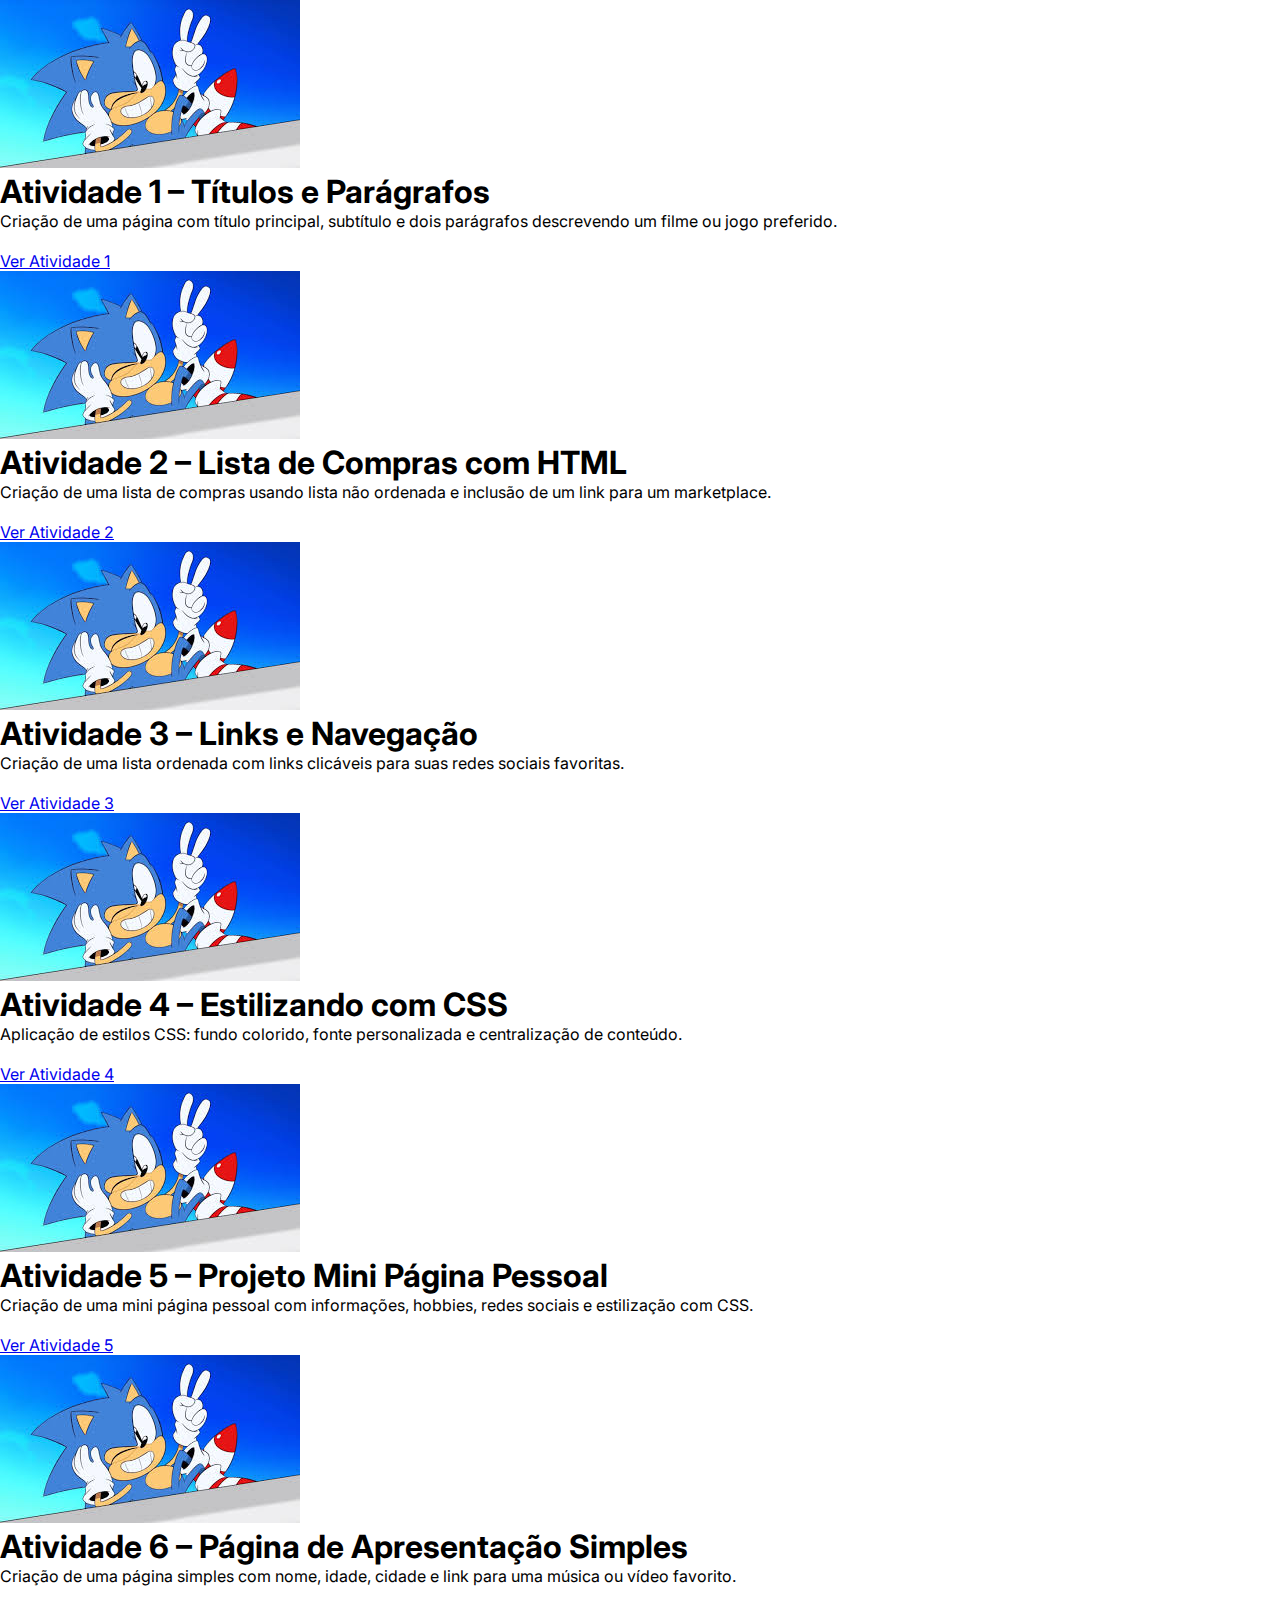
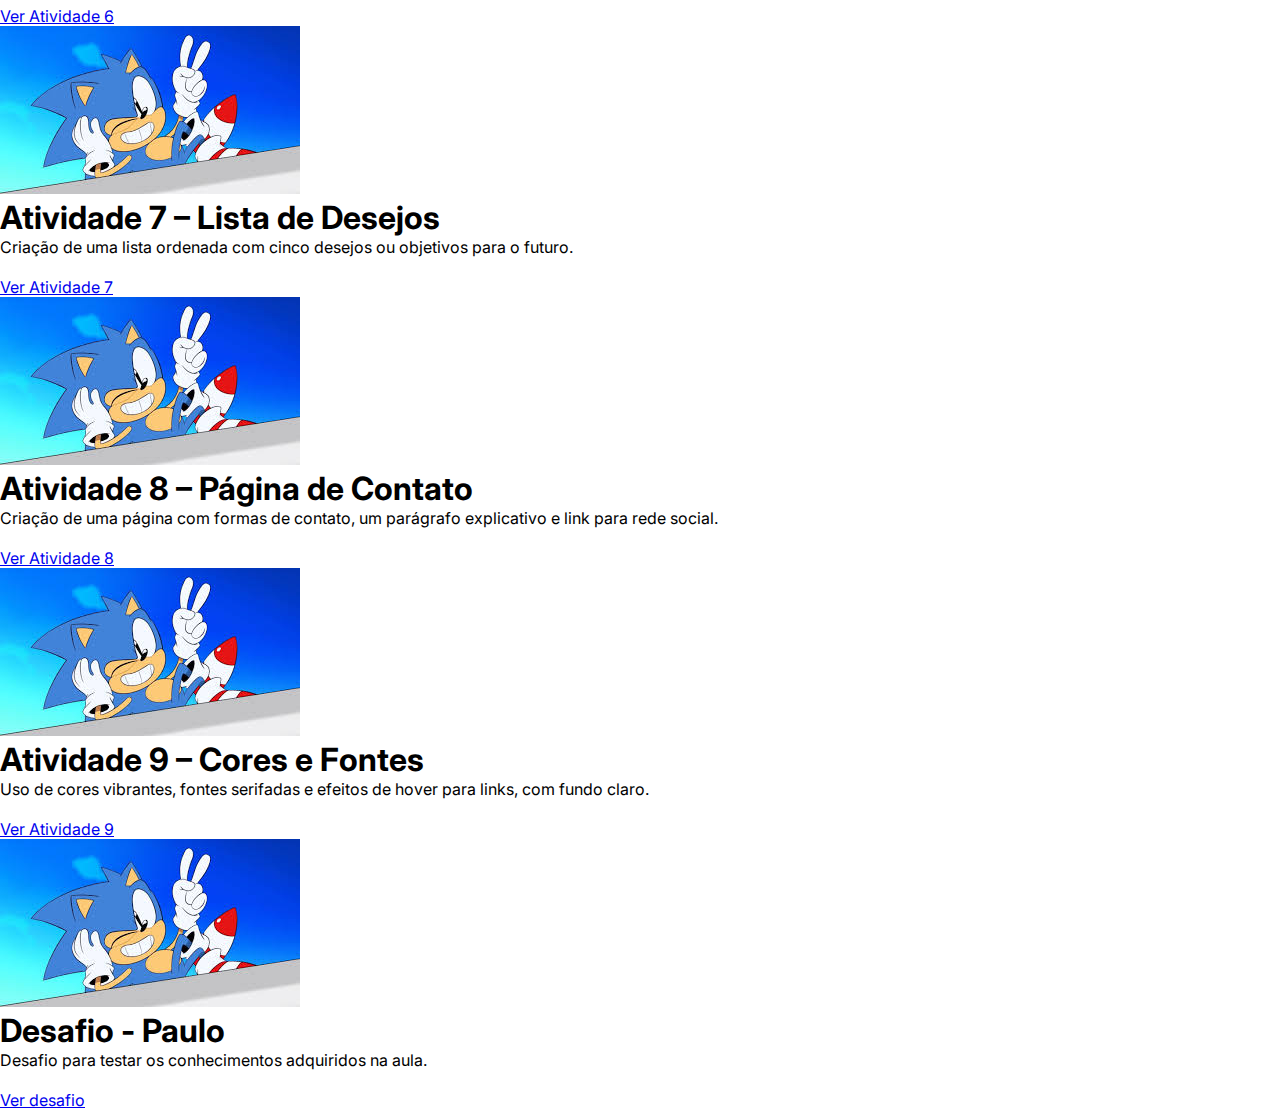
<file: index.html>
<!DOCTYPE html>
<html lang="pt-br">

<head>
    <meta charset="UTF-8">
    <meta name="viewport" content="width=device-width, initial-scale=1.0">
    <title>Atividades HTML e CSS</title>
    <link rel="stylesheet" href="./css/style.css">
</head>

<body>
    <section class="fundo grade">

        <!-- Atividade 1 -->
        <figure class="quadrado-pai">
            <img src="./img/sonic-mania.webp" alt="Sonic Mania">
            <figcaption>
                <h1>Atividade 1 – Títulos e Parágrafos</h1>
                <p>Criação de uma página com título principal, subtítulo e dois parágrafos descrevendo um filme ou jogo preferido.</p>
                <br>
                <a href="https://chinaglia77.github.io/Aula05/atividade1" target="_blank">Ver Atividade 1</a>
            </figcaption>
        </figure>

        <!-- Atividade 2 -->
        <figure class="quadrado-pai">
            <img src="./img/sonic-mania.webp" alt="Lista de Compras">
            <figcaption>
                <h1>Atividade 2 – Lista de Compras com HTML</h1>
                <p>Criação de uma lista de compras usando lista não ordenada e inclusão de um link para um marketplace.</p>
                <br>
                <a href="https://chinaglia77.github.io/Aula05/atividade2" target="_blank">Ver Atividade 2</a>
            </figcaption>
        </figure>

        <!-- Atividade 3 -->
        <figure class="quadrado-pai">
            <img src="./img/sonic-mania.webp" alt="Redes Sociais">
            <figcaption>
                <h1>Atividade 3 – Links e Navegação</h1>
                <p>Criação de uma lista ordenada com links clicáveis para suas redes sociais favoritas.</p>
                <br>
                <a href="https://chinaglia77.github.io/Aula05/atividade3" target="_blank">Ver Atividade 3</a>
            </figcaption>
        </figure>

        <!-- Atividade 4 -->
        <figure class="quadrado-pai">
            <img src="./img/sonic-mania.webp" alt="Estilo com CSS">
            <figcaption>
                <h1>Atividade 4 – Estilizando com CSS</h1>
                <p>Aplicação de estilos CSS: fundo colorido, fonte personalizada e centralização de conteúdo.</p>
                <br>
                <a href="https://chinaglia77.github.io/Aula05/atividade4" target="_blank">Ver Atividade 4</a>
            </figcaption>
        </figure>

        <!-- Atividade 5 -->
        <figure class="quadrado-pai">
            <img src="./img/sonic-mania.webp" alt="Mini Página Pessoal">
            <figcaption>
                <h1>Atividade 5 – Projeto Mini Página Pessoal</h1>
                <p>Criação de uma mini página pessoal com informações, hobbies, redes sociais e estilização com CSS.</p>
                <br>
                <a href="https://chinaglia77.github.io/Aula05/atividade5" target="_blank">Ver Atividade 5</a>
            </figcaption>
        </figure>

        <!-- Atividade 6 -->
        <figure class="quadrado-pai">
            <img src="./img/sonic-mania.webp" alt="Apresentação Pessoal">
            <figcaption>
                <h1>Atividade 6 – Página de Apresentação Simples</h1>
                <p>Criação de uma página simples com nome, idade, cidade e link para uma música ou vídeo favorito.</p>
                <br>
                <a href="https://chinaglia77.github.io/Aula05/atividade6" target="_blank">Ver Atividade 6</a>
            </figcaption>
        </figure>

        <!-- Atividade 7 -->
        <figure class="quadrado-pai">
            <img src="./img/sonic-mania.webp" alt="Lista de Desejos">
            <figcaption>
                <h1>Atividade 7 – Lista de Desejos</h1>
                <p>Criação de uma lista ordenada com cinco desejos ou objetivos para o futuro.</p>
                <br>
                <a href="https://chinaglia77.github.io/Aula05/atividade7" target="_blank">Ver Atividade 7</a>
            </figcaption>
        </figure>

        <!-- Atividade 8 -->
        <figure class="quadrado-pai">
            <img src="./img/sonic-mania.webp" alt="Página de Contato">
            <figcaption>
                <h1>Atividade 8 – Página de Contato</h1>
                <p>Criação de uma página com formas de contato, um parágrafo explicativo e link para rede social.</p>
                <br>
                <a href="https://chinaglia77.github.io/Aula05/atividade8" target="_blank">Ver Atividade 8</a>
            </figcaption>
        </figure>

        <!-- Atividade 9 -->
        <figure class="quadrado-pai">
            <img src="./img/sonic-mania.webp" alt="Cores e Fontes">
            <figcaption>
                <h1>Atividade 9 – Cores e Fontes</h1>
                <p>Uso de cores vibrantes, fontes serifadas e efeitos de hover para links, com fundo claro.</p>
                <br>
                <a href="https://chinaglia77.github.io/Aula05/atividade9" target="_blank">Ver Atividade 9</a>
            </figcaption>
        </figure>

            <!-- Atividade 10 -->
        <figure class="quadrado-pai">
                <img src="./img/sonic-mania.webp" alt="Cores e Fontes">
                <figcaption>
                    <h1>Desafio - Paulo</h1>
                    <p>Desafio para testar os conhecimentos adquiridos na aula.</p>
                    <br>
                    <a href="https://chinaglia77.github.io/Aula05/desafio" target="_blank">Ver desafio</a>
                </figcaption>
            </figure>

    </section>
</body>

</html>
</file>
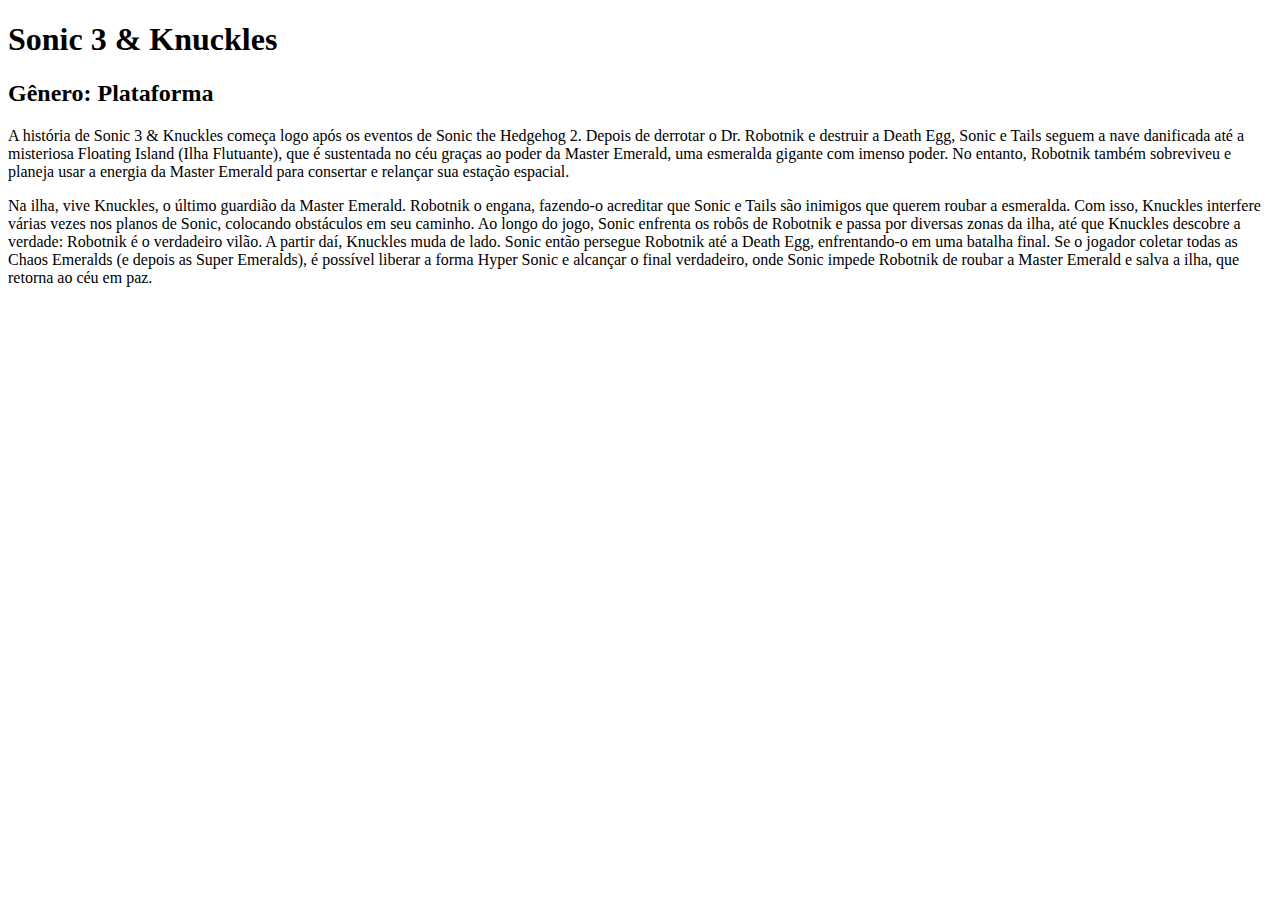
<file: atividade1.html>
<!DOCTYPE html>
<html lang="pt-br">
<head>
    <meta charset="UTF-8">
    <meta name="viewport" content="width=device-width, initial-scale=1.0">
    <title>Atividade 1 - Títulos e Parágrafos</title>
</head>
<body>
    <h1>Sonic 3 & Knuckles</h1>
    <h2>Gênero: Plataforma</h2>
    <p>
        A história de Sonic 3 & Knuckles começa logo após os eventos de Sonic the Hedgehog 2. Depois de derrotar o Dr. Robotnik e destruir a Death Egg, Sonic e Tails seguem a nave danificada até a misteriosa Floating Island (Ilha Flutuante), que é sustentada no céu graças ao poder da Master Emerald, uma esmeralda gigante com imenso poder. No entanto, Robotnik também sobreviveu e planeja usar a energia da Master Emerald para consertar e relançar sua estação espacial.
    </p>
    <p>
        Na ilha, vive Knuckles, o último guardião da Master Emerald. Robotnik o engana, fazendo-o acreditar que Sonic e Tails são inimigos que querem roubar a esmeralda. Com isso, Knuckles interfere várias vezes nos planos de Sonic, colocando obstáculos em seu caminho. Ao longo do jogo, Sonic enfrenta os robôs de Robotnik e passa por diversas zonas da ilha, até que Knuckles descobre a verdade: Robotnik é o verdadeiro vilão. A partir daí, Knuckles muda de lado. Sonic então persegue Robotnik até a Death Egg, enfrentando-o em uma batalha final. Se o jogador coletar todas as Chaos Emeralds (e depois as Super Emeralds), é possível liberar a forma Hyper Sonic e alcançar o final verdadeiro, onde Sonic impede Robotnik de roubar a Master Emerald e salva a ilha, que retorna ao céu em paz.
    </p>
</body>
</html>
</file>
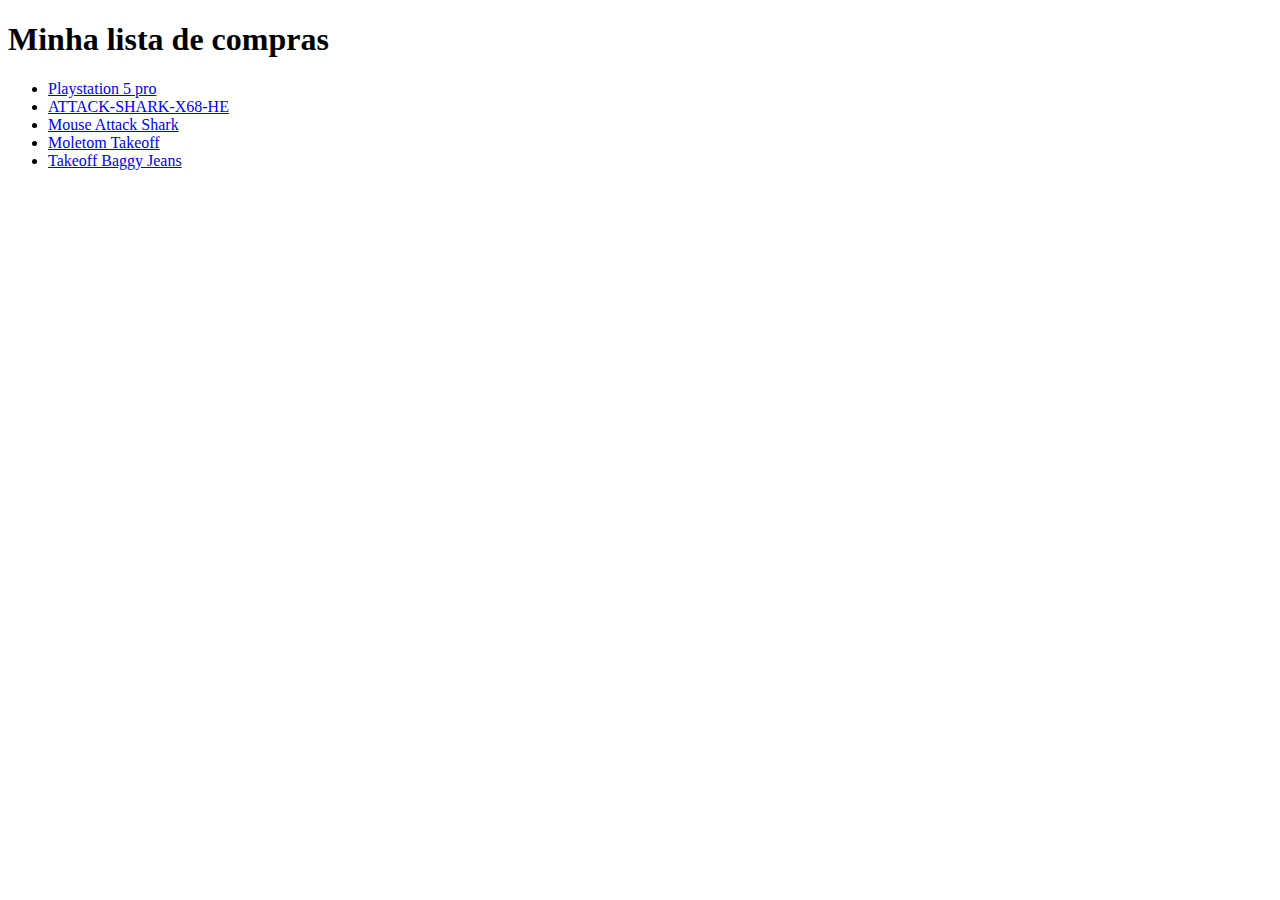
<file: atividade2.html>
<!DOCTYPE html>
<html lang="pt-br">
<head>
    <meta charset="UTF-8">
    <meta name="viewport" content="width=device-width, initial-scale=1.0">
    <title>Atividade 2 – Lista de Compras com HTML</title>
</head>
<body>
    <h1>Minha lista de compras</h1>
    <ul>
        <li><a href="https://www.amazon.com.br/PlayStation-1000046552-Console-PlayStation%C2%AE5-Pro/dp/B0DH8J5YGH/ref=sr_1_1?adgrpid=1136896712339488&dib=eyJ2IjoiMSJ9.[base64].Jfx-m4Zyq7ebGWMqiYmJ2FM6SumMoJ9f0ZRnEB0OWoA&dib_tag=se&hvadid=71056197296138&hvbmt=be&hvdev=c&hvlocphy=147689&hvnetw=o&hvqmt=e&hvtargid=kwd-71056738461628%3Aloc-20&hydadcr=28993_14591443&keywords=ps5+pro&mcid=21ed75ab00493cccadae3e3544e6613d&qid=1747826907&sr=8-1&ufe=app_do%3Aamzn1.fos.a492fd4a-f54d-4e8d-8c31-35e0a04ce61e">Playstation 5 pro</a></li>
        <li><a href="https://www.amazon.com.br/ATTACK-SHARK-X68-HE-acionamento/dp/B0DQXWDM39?th=1">ATTACK-SHARK-X68-HE</a></li>
        <li><a href="https://pt.aliexpress.com/item/1005007693930368.html?src=bing&aff_short_key=UneMJZVf&aff_platform=true&isdl=y&albch=shopping&acnt=135095331&isdl=y&albcp=555334330&albag=1299623943803236&slnk=&trgt=pla-2333026235576184&plac=&crea=81226555525909&netw=o&device=c&mtctp=e&utm_source=Bing&utm_medium=shopping&utm_campaign=PA_Bing_BR_Pmax_Electronics_maxvalue_20250304_newstore&utm_content=BR-ALL&utm_term=mouse%20attack%20shark&msclkid=ae5b13ffc4071bf020e57bd27d34ec45&gatewayAdapt=glo2bra">Mouse Attack Shark</a></li>
        <li><a href="https://takeoffcollection.com.br/produtos/1600cc-black-zip-hoodie/">Moletom Takeoff</a></li>
        <li><a href="https://takeoffcollection.com.br/produtos/tkf-baggy-scientist-jeans/">Takeoff Baggy Jeans</a></li>
    </ul>
</body>
</html>
</file>
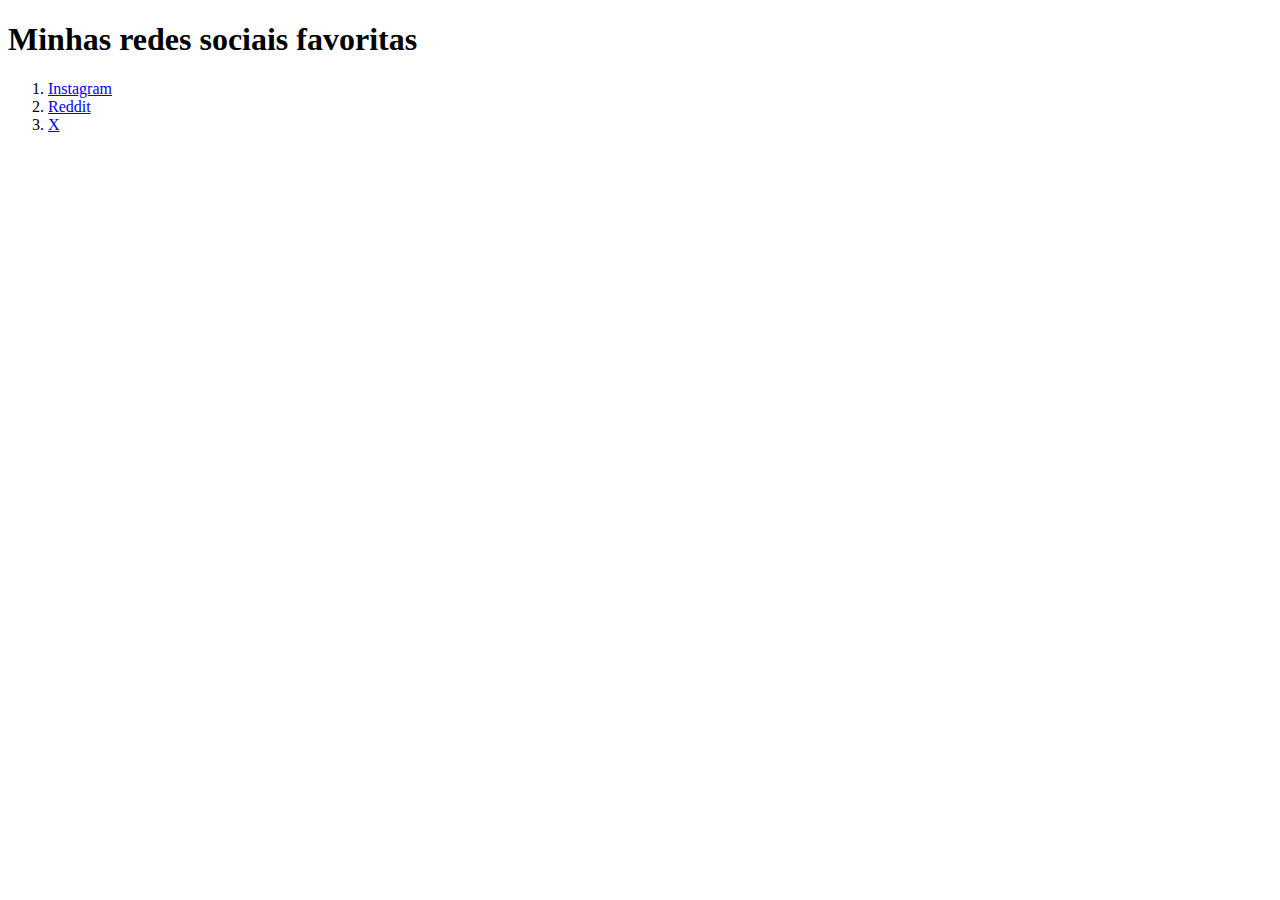
<file: atividade3.html>
<!DOCTYPE html>
<html lang="pt-br">
<head>
    <meta charset="UTF-8">
    <meta name="viewport" content="width=device-width, initial-scale=1.0">
    <title>Atividade 3 – Links e Navegação</title>
</head>
<body>
    <h1>Minhas redes sociais favoritas</h1>
    <ol>
        <li><a href="https://www.instagram.com/">Instagram</a></li>
        <li><a href="https://www.reddit.com/">Reddit</a></li>
        <li><a href="https://x.com/">X</a></li>
    </ol>
</body>
</html>
</file>
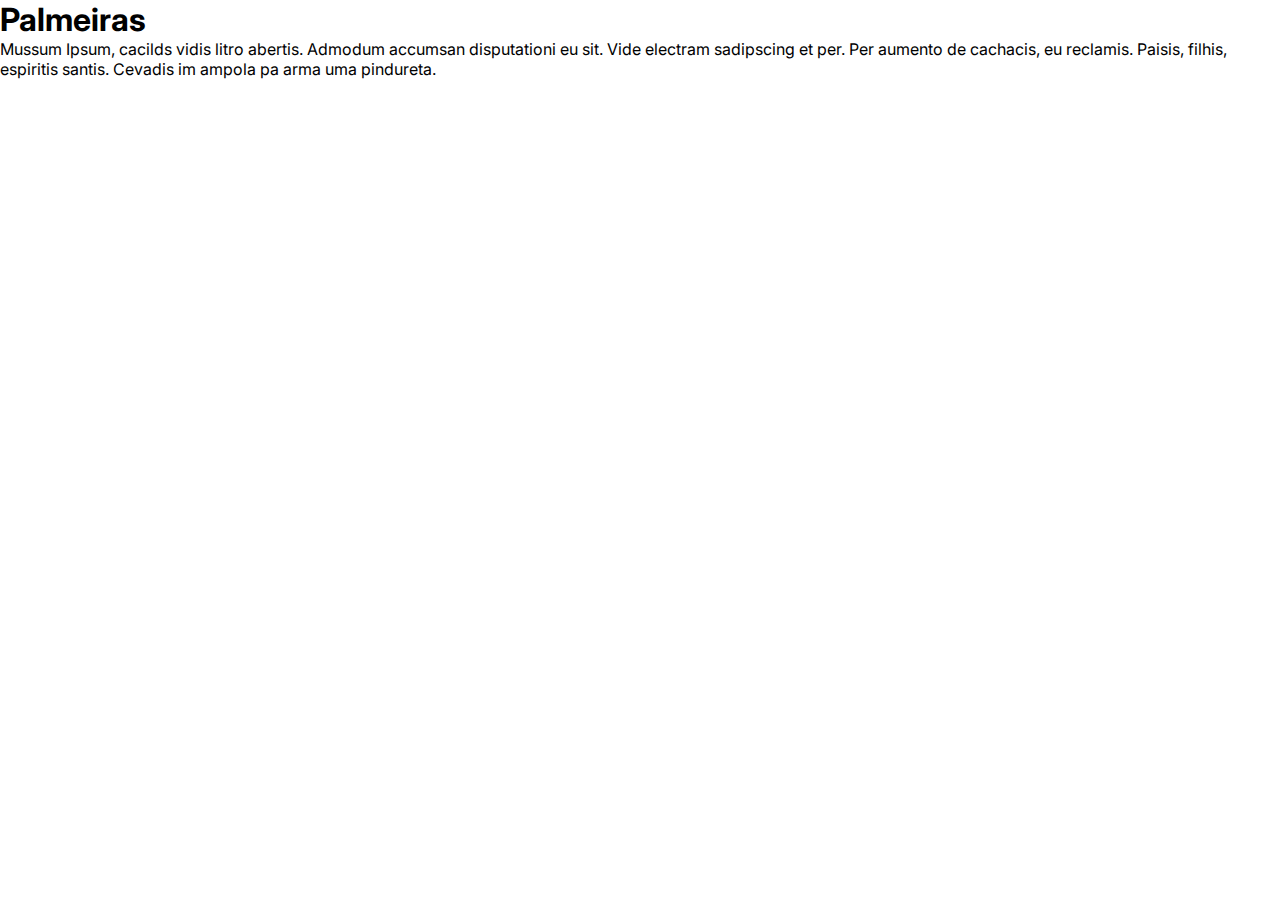
<file: atividade4.html>
<!DOCTYPE html>
<html lang="pt-br">
<head>
    <meta charset="UTF-8">
    <meta name="viewport" content="width=device-width, initial-scale=1.0">
    <title>Atividade 4 – Estilizando com CSS</title>
    <link rel="stylesheet" href="./css/style.css">
</head>
<body>
    <h1 class="titulo">Palmeiras</h1>
    <p>
        Mussum Ipsum, cacilds vidis litro abertis. Admodum accumsan disputationi eu sit. Vide electram sadipscing et per. Per aumento de cachacis, eu reclamis. Paisis, filhis, espiritis santis. Cevadis im ampola pa arma uma pindureta.
    </p>
</body>
</html>
</file>
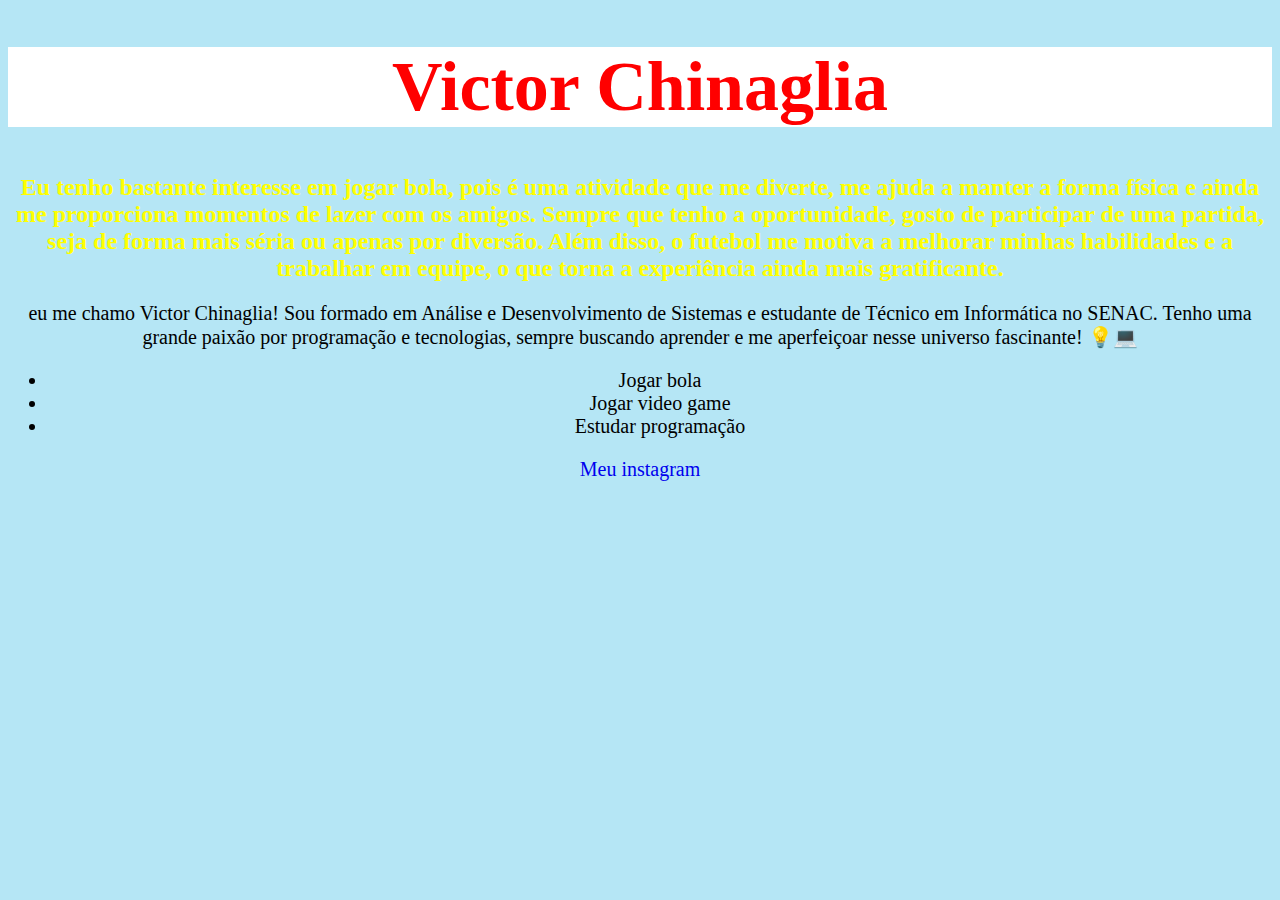
<file: atividade5.html>
<!DOCTYPE html>
<html lang="pt-br">
<head>
    <meta charset="UTF-8">
    <meta name="viewport" content="width=device-width, initial-scale=1.0">
    <title>Atividade 5 – Projeto Mini Página Pessoal</title></head>
    <link rel="stylesheet" href="./css/atividade5.css">
<body>
    <h1>Victor Chinaglia</h1>
    <h2>
        Eu tenho bastante interesse em jogar bola, pois é uma atividade que me diverte, me ajuda a manter a forma física e ainda me proporciona momentos de lazer com os amigos. Sempre que tenho a oportunidade, gosto de participar de uma partida, seja de forma mais séria ou apenas por diversão. Além disso, o futebol me motiva a melhorar minhas habilidades e a trabalhar em equipe, o que torna a experiência ainda mais gratificante.
    </h2>
    <p>
        eu me chamo Victor Chinaglia! Sou formado em Análise e Desenvolvimento de Sistemas e estudante de Técnico em Informática no SENAC. Tenho uma grande paixão por programação e tecnologias, sempre buscando aprender e me aperfeiçoar nesse universo fascinante! 💡💻
    </p>
    <ul>
        <li>Jogar bola</li>
        <li>Jogar video game</li>
        <li>Estudar programação</li>
    </ul>

    <a href="https://www.instagram.com/kk_vitinho/">Meu instagram</a>
</body>
</html>
</file>
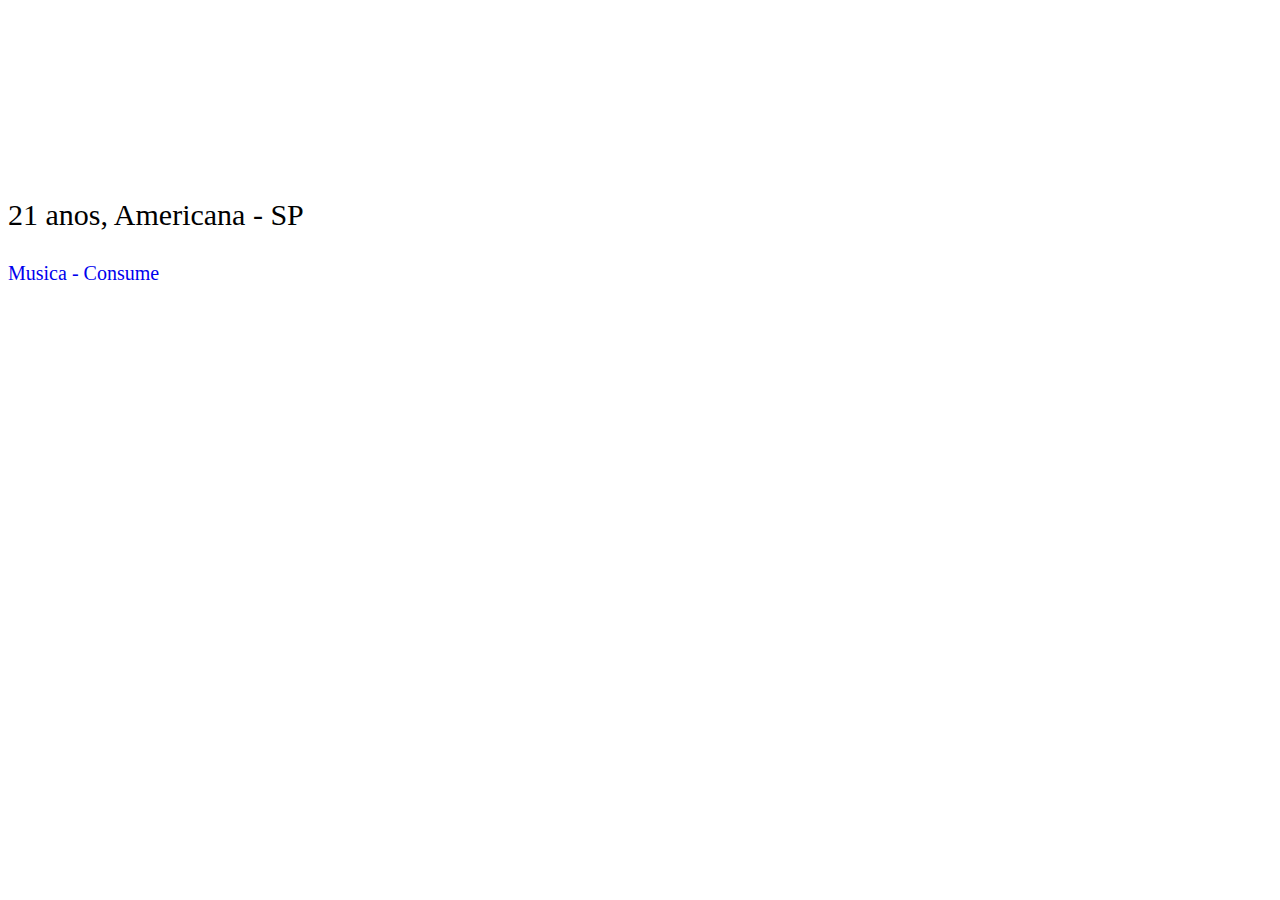
<file: atividade6.html>
<!DOCTYPE html>
<html lang="pt-br">
<head>
    <meta charset="UTF-8">
    <meta name="viewport" content="width=device-width, initial-scale=1.0">
    <title>Atividade 6 – Página de Apresentação Simples</title>
    <link rel="stylesheet" href="./css/atividade6.css">
</head>
<body>
    <h1>Victor Chinaglia </h1>
    <p>21 anos, Americana - SP</p>
    <a href="https://www.youtube.com/watch?v=OQKN1Aqe69k" target="_blank">Musica - Consume</a>
</body>
</html>
</file>
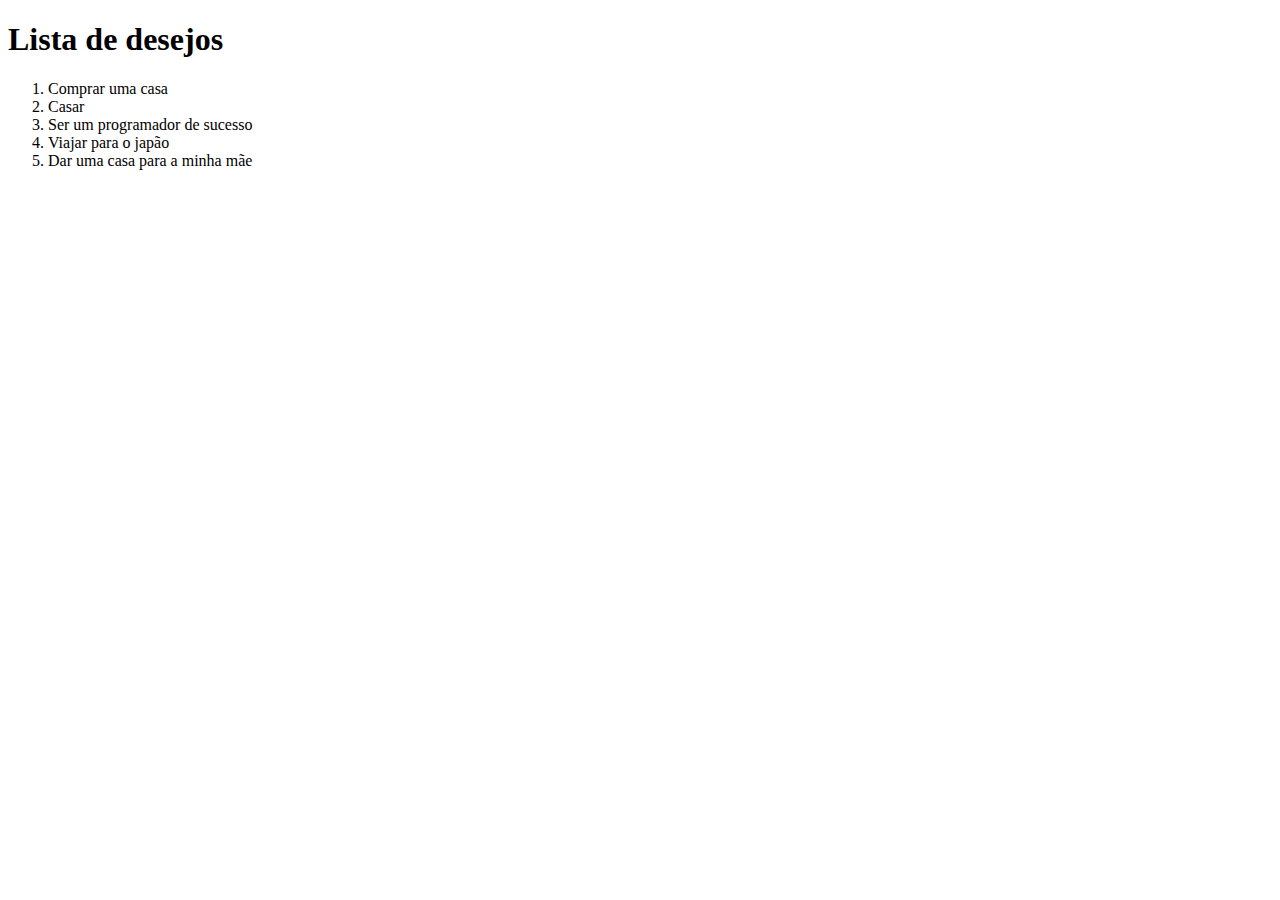
<file: atividade7.html>
<!DOCTYPE html>
<html lang="pt-br">
<head>
    <meta charset="UTF-8">
    <meta name="viewport" content="width=device-width, initial-scale=1.0">
    <title>Atividade 7 - Lista de Desejos</title>
</head>
<body>
    <h1>Lista de desejos</h1>
    <ol>
        <li>Comprar uma casa</li>
        <li>Casar</li>
        <li>Ser um programador de sucesso</li>
        <li>Viajar para o japão</li>
        <li>Dar uma casa para a minha mãe</li>
    </ol>
</body>
</html>
</file>
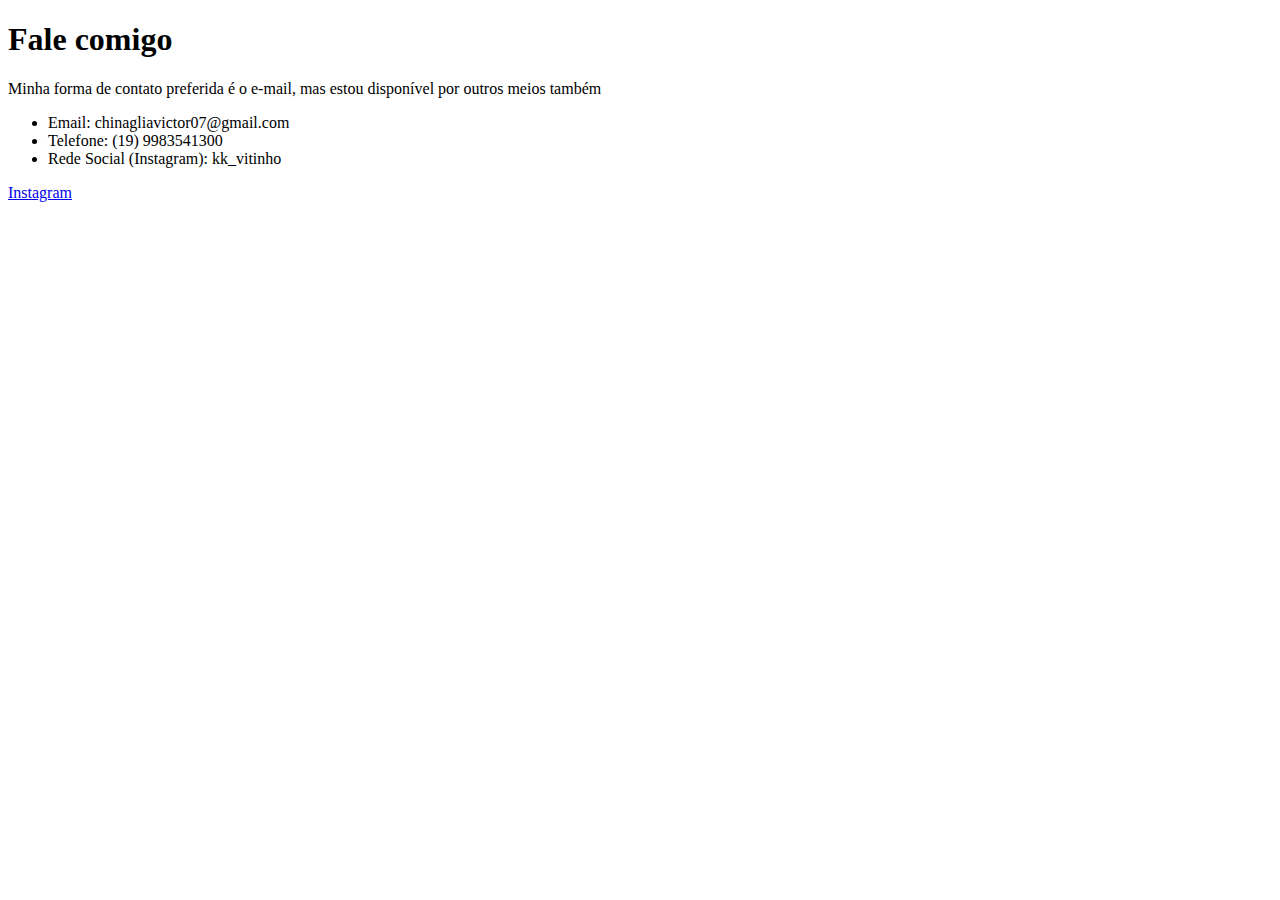
<file: atividade8.html>
<!DOCTYPE html>
<html lang="pt-br">
<head>
    <meta charset="UTF-8">
    <meta name="viewport" content="width=device-width, initial-scale=1.0">
    <title>Atividade 8 – Página de Contato</title>
</head>
<body>
    <h1>Fale comigo</h1>
    <p>
        Minha forma de contato preferida é o e-mail, mas estou disponível por outros meios também
    </p>
    <ul>
        <li>Email: chinagliavictor07@gmail.com</li>
        <li>Telefone: (19) 9983541300</li>
        <li>Rede Social (Instagram): kk_vitinho</li>
    </ul>

    <a href="https://www.instagram.com/kk_vitinho/?next=%2F" target="_blank">Instagram</a>
</body>
</html>
</file>
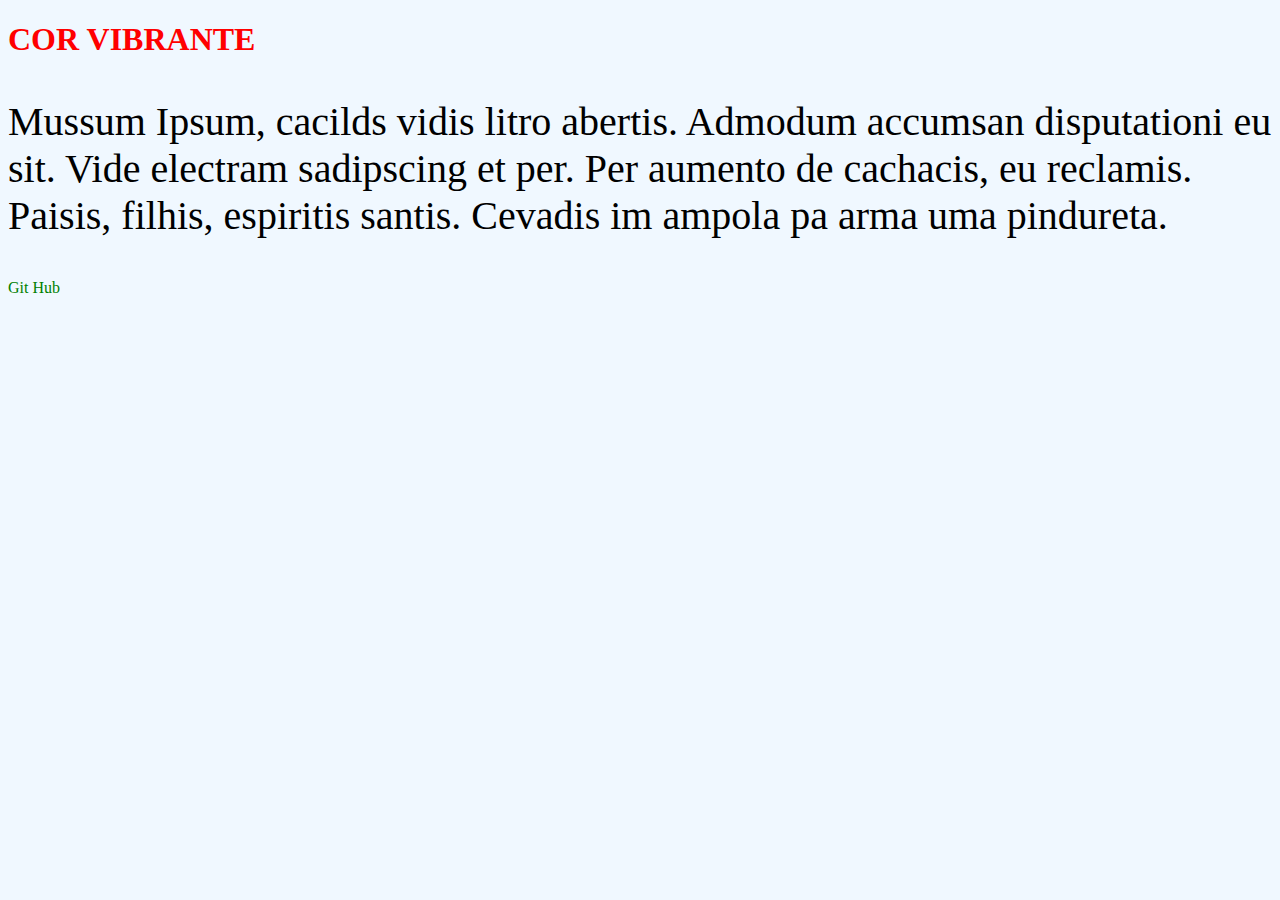
<file: atividade9.html>
<!DOCTYPE html>
<html lang="pt-br">
<head>
    <meta charset="UTF-8">
    <meta name="viewport" content="width=device-width, initial-scale=1.0">
    <title>Atividade 9 – Cores e Fontes</title>
    <link rel="stylesheet" href="./css/atividade9.css">
</head>
<body>
    <h1>COR VIBRANTE</h1>
    <p>
        Mussum Ipsum, cacilds vidis litro abertis. Admodum accumsan disputationi eu sit. Vide electram sadipscing et per. Per aumento de cachacis, eu reclamis. Paisis, filhis, espiritis santis. Cevadis im ampola pa arma uma pindureta.
    </p>

    <a href="https://github.com/chinaglia77">Git Hub</a>
</body>
</html>
</file>
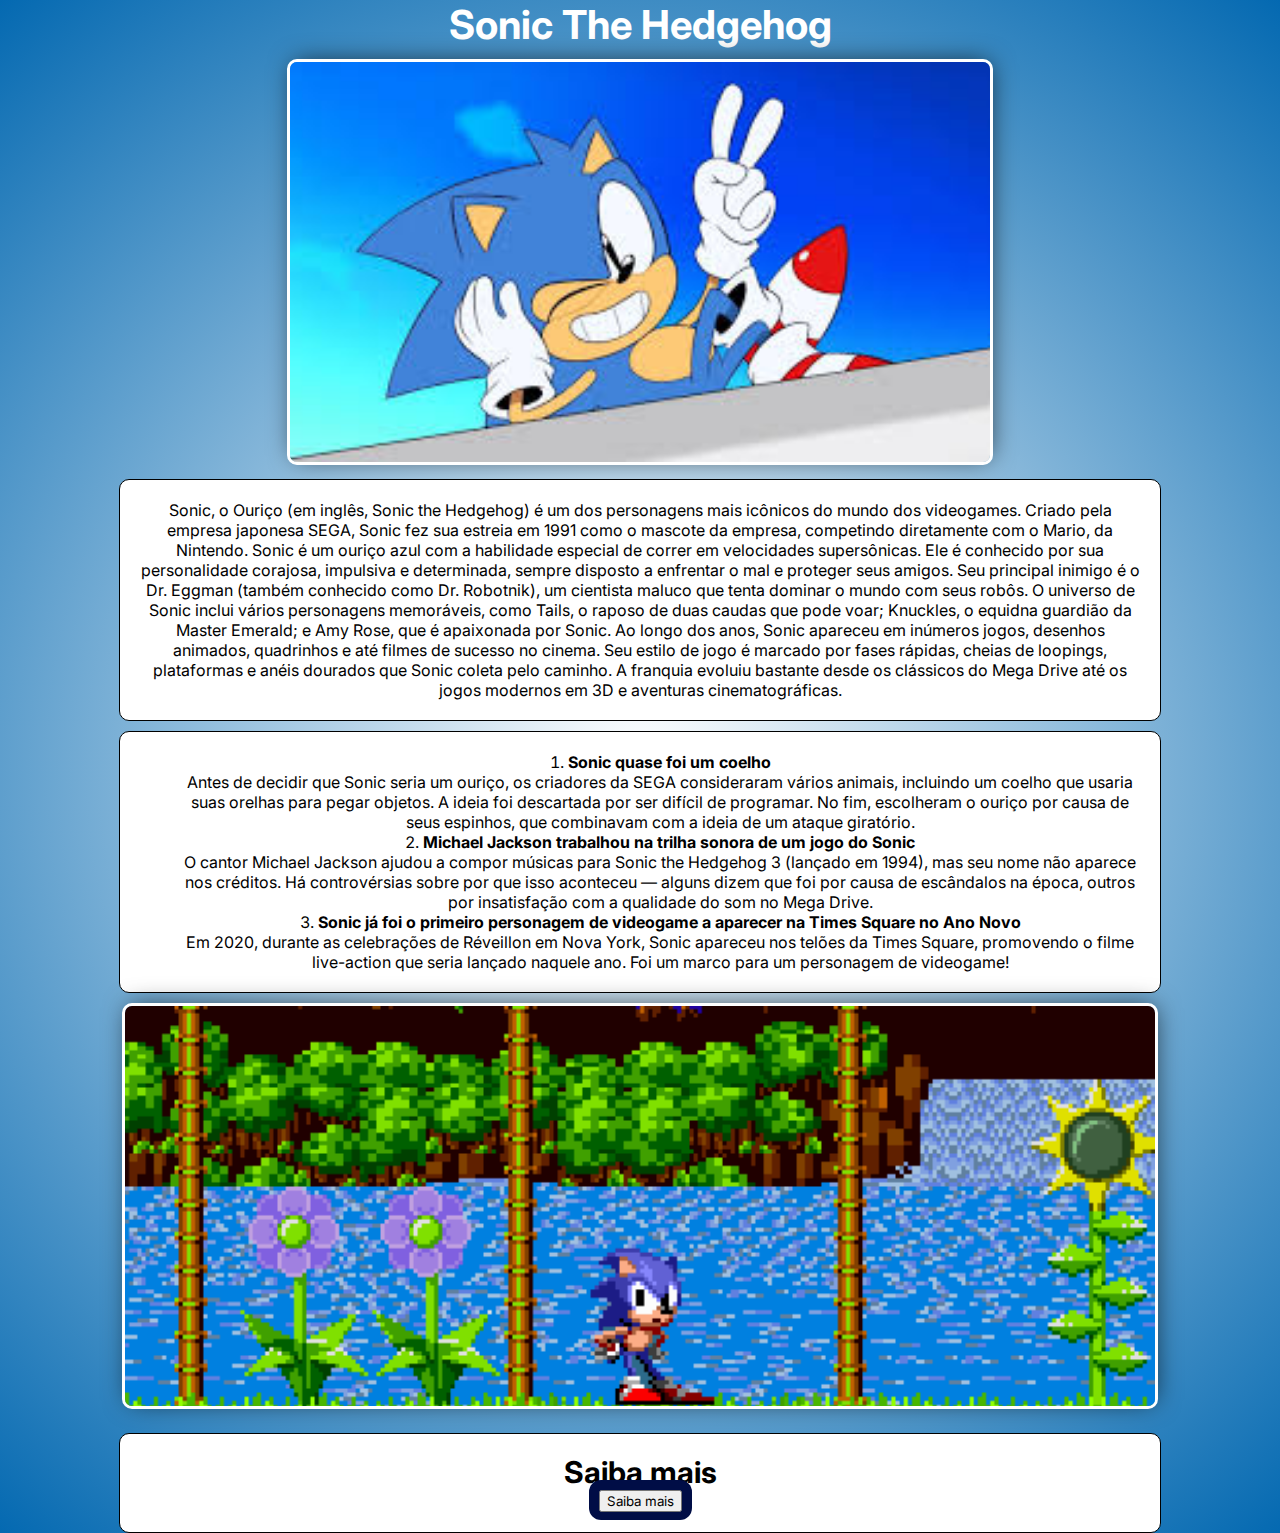
<file: desafio.html>
<!DOCTYPE html>
<html lang="pt-br">
<head>
    <meta charset="UTF-8">
    <meta name="viewport" content="width=device-width, initial-scale=1.0">
    <title>Desafio - Página de Personagem Favorito</title>
    <link rel="stylesheet" href="./css/desafio.css">
</head>
<body>

    <section class="fundo">
        
        <section class="area-sonic">
            <h1>Sonic The Hedgehog</h1>
    
            <img class="img-sonic" src="./img/sonic-mania.webp" alt="Sonic sorrindo">
        </section>
    
        <section class="descricao">
            <p>
                Sonic, o Ouriço (em inglês, Sonic the Hedgehog) é um dos personagens mais icônicos do mundo dos videogames. Criado pela empresa japonesa SEGA, Sonic fez sua estreia em 1991 como o mascote da empresa, competindo diretamente com o Mario, da Nintendo.
    
                Sonic é um ouriço azul com a habilidade especial de correr em velocidades supersônicas. Ele é conhecido por sua personalidade corajosa, impulsiva e determinada, sempre disposto a enfrentar o mal e proteger seus amigos. Seu principal inimigo é o Dr. Eggman (também conhecido como Dr. Robotnik), um cientista maluco que tenta dominar o mundo com seus robôs.
                
                O universo de Sonic inclui vários personagens memoráveis, como Tails, o raposo de duas caudas que pode voar; Knuckles, o equidna guardião da Master Emerald; e Amy Rose, que é apaixonada por Sonic. Ao longo dos anos, Sonic apareceu em inúmeros jogos, desenhos animados, quadrinhos e até filmes de sucesso no cinema.
                
                Seu estilo de jogo é marcado por fases rápidas, cheias de loopings, plataformas e anéis dourados que Sonic coleta pelo caminho. A franquia evoluiu bastante desde os clássicos do Mega Drive até os jogos modernos em 3D e aventuras cinematográficas.
            </p>
        </section>
    
        <section class="curiosidade">
            <ol>
                <li>
                   <strong>Sonic quase foi um coelho </strong>
                    <p>
                        Antes de decidir que Sonic seria um ouriço, os criadores da SEGA consideraram vários animais, incluindo um coelho que usaria suas orelhas para pegar objetos. A ideia foi descartada por ser difícil de programar. No fim, escolheram o ouriço por causa de seus espinhos, que combinavam com a ideia de um ataque giratório.
                    </p>
                </li>
    
                <li>
                    <strong>Michael Jackson trabalhou na trilha sonora de um jogo do Sonic</strong>
                    <p>
                        O cantor Michael Jackson ajudou a compor músicas para Sonic the Hedgehog 3 (lançado em 1994), mas seu nome não aparece nos créditos. Há controvérsias sobre por que isso aconteceu — alguns dizem que foi por causa de escândalos na época, outros por insatisfação com a qualidade do som no Mega Drive.
                    </p>
                </li>
    
                <li>
                    <strong>Sonic já foi o primeiro personagem de videogame a aparecer na Times Square no Ano Novo</strong>
                    <p>
                        Em 2020, durante as celebrações de Réveillon em Nova York, Sonic apareceu nos telões da Times Square, promovendo o filme live-action que seria lançado naquele ano. Foi um marco para um personagem de videogame!
                    </p>
                </li>
            </ol>
        </section>

        <section class="destaques">
            <img class="gif-sonic" src="./img/gif_sonic.gif" alt="gif do sonic bravo">
        </section>

        <section class="saiba-mais">
            <h1 class="titulo-saiba-mais">Saiba mais</h1>
            <a href="https://sonic.fandom.com/wiki/Sonic_the_Hedgehog" target="_blank"><button class="btn-saiba-mais">Saiba mais</button></a>
        </section>
    </section>

</body>
</html>
</file>
<file: css/style.css>
@font-face {
    font-family: "Inter";
    src: url(../font/Inter-VariableFont_opsz\,wght.ttf);
}

*{
    margin: 0;
    font-family: "Inter";
}

.fundo-pagina{
    background-color: #ffffff;
    height: 100vh;
    display: flex;
    justify-content: center;
    align-items: center;
}

.grid-container{
    display: grid;
    grid-template-columns: repeat(3, 1fr); /* 3 colunas iguais */
    gap: 20px;
    max-width: 1000px;      /* Define largura máxima para centralizar */
    margin: 0 auto;          /* Centraliza o grid na tela */
}

.card-atividades{
    display: flex;
    flex-direction: column;
    width: 300px;
    box-shadow: -1px -1px 13px -4px rgba(0,0,0,0.75);
    -webkit-box-shadow: -1px -1px 13px -4px rgba(0,0,0,0.75);
    -moz-box-shadow: -1px -1px 13px -4px rgba(0,0,0,0.75);;
    height: 190px;         /* altura fixa para todos os cards */
    background-color: #ffffff;
    padding: 10px;
    border-radius: 30px;
    gap: 10px;
}

.card-atividades h1{
    font-size: 20px;
    color: #000000;
}

.card-atividades p {
    color: #494949;
    height: 80px;      /* altura fixa para o parágrafo */
    overflow: hidden;  /* esconde texto que ultrapassar essa altura */
    flex-grow: 1;      /* ocupa espaço restante */
}

.card-atividades button{
    padding: 5px;
    width: 100%;
    height: 40px;
    border-radius: 30px;
    outline: none;
    border: none;
    background-color: #000;
    color: #fff;
    font-weight: bold;
    font-size: 16px;
    cursor: pointer;
}

.card-atividades button:hover{
    background-color: #494949;
}
</file>
<file: css/atividade5.css>
@font-face {
    font-family: "Inter";
    src: url(../font/Inter-VariableFont_opsz\,wght.ttf);
}

body{
    background-color: #b5e6f5;
    text-align: center;
}

h1{
    color: red;
    font-size: 70px;
    font-weight: bold;
    background-color: #fff;
}

h2{
    color: yellow;
}

p{
    font-size: 20px;
}

ul{
    font-size: 20px;
}

a{
    font-size: 20px;
    text-decoration: none;
}
</file>
<file: css/atividade6.css>
@font-face {
    font-family: "Inter";
    src: url(../font/Inter-VariableFont_opsz\,wght.ttf);
}

.fundo-pagina{
    text-align: center;
    background-color: #660303;
}

h1{
    font-weight: 300;
    font-size: 80px;
    color: #fff;
}

p{
    font-size: 30px;
    background-color: #fff;
}

a{
    font-size: 20px;
    text-decoration: none;
    background-color: #fff;
}
</file>
<file: css/atividade9.css>
@font-face {
    font-family: "AbhayaLibre";
    src: url(../font/AbhayaLibre-Regular.ttf);
}

body{
    background-color: aliceblue;
}

h1{
    color: red;
}

p{
    font-size: 40px;
}

a{
    text-decoration: none;
    color: green;
}

a:hover{
    color: #aa6907;
}
</file>
<file: css/desafio.css>
@font-face {
    font-family: "Inter";
    src: url(../font/Inter-VariableFont_opsz\,wght.ttf);
}

*{
    margin: 0;
    text-align: center; 
    font-family: "Inter";   
}

.fundo{
    background-color: #ffffff;
    background: radial-gradient(circle,rgba(255, 255, 255, 1) 0%, rgb(4, 105, 177) 100%);
    display: flex;
    flex-direction: column;
    align-items: center;
}


h1{
    color: #fff;
    font-size: 40px;
}

img{
    width: 700px;
    height: 400px;
    object-fit: cover;
    border-radius: 10px;
    border: solid #ffffff;
    margin: 10px;
    box-shadow: 2px -2px 26px -6px rgba(0,0,0,0.75);
    -webkit-box-shadow: 2px -2px 26px -6px rgba(0,0,0,0.75);
    -moz-box-shadow: 2px -2px 26px -6px rgba(0,0,0,0.75);
}

.descricao{
    background-color: #fff;
    border-radius: 10px;
    padding: 20px;
    width: 1000px;
    border: 1px #000000 solid;
}

.curiosidade{
    margin-top: 10px;
    background-color: #fff;
    border-radius: 10px;
    padding: 20px;
    width: 1000px;
    justify-items: center;
    border: 1px #000000 solid;
}

.curiosidade ol{
    list-style-position: inside;
}

.gif-sonic{
    width: 1030px;
    object-fit: cover;
}


.titulo-saiba-mais{
    color: black;
    font-size: 30px;
}

.saiba-mais{
    margin-top: 10px;
    background-color: #fff;
    border-radius: 10px;
    padding: 20px;
    width: 1000px;
    border: 1px #000000 solid;
}

.saiba-mais a{
    text-decoration: none;
    background-color: #000d46;
    margin-top: 100px;
    padding: 10px;
    border-radius: 12px;
    color: #fff;
    transition: 0.2s;
    font-weight: bold;
}

.saiba-mais a:hover{
    background-color: #fff;
    color: #000d46;
    transition: 0.2s;
    border: 1px solid #000d46;
}
</file>
